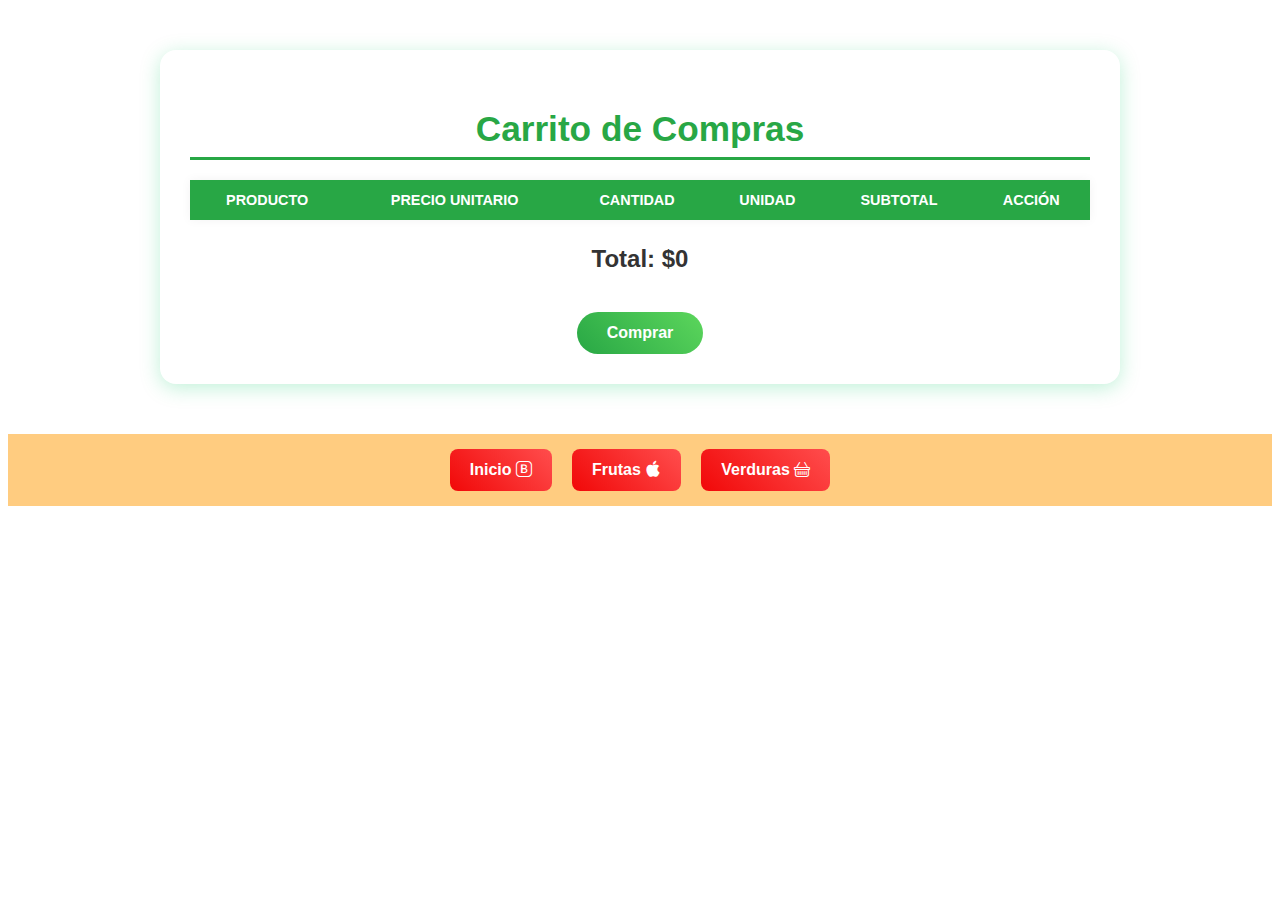
<file: sections/carrito.html>
<!DOCTYPE html>
<html lang="en">
<head>
    <meta charset="UTF-8">
    <meta name="viewport" content="width=device-width, initial-scale=1.0">
    <link rel="stylesheet" href="../css/carrito.css">
    <link rel="stylesheet" href="https://cdn.jsdelivr.net/npm/bootstrap-icons@1.11.3/font/bootstrap-icons.css">
    <title>CARRITO</title>
</head>
<body>
    
    <section id="carrito">
        <h2>Carrito de Compras</h2>
        <table id="tabla-carrito">
            <thead>
                <tr>
                    <th>Producto</th>
                    <th>Precio Unitario</th>
                    <th>Cantidad</th>
                    <th>Unidad</th>
                    <th>Subtotal</th>
                    <th>Acción</th>
                </tr>
            </thead>
            <tbody>
                <!-- Los productos agregados aparecerán aquí -->
            </tbody>
        </table>
        <h3>Total: $<span id="total-carrito">0</span></h3>
        
        <!-- Botón para mostrar el formulario -->
        <button onclick="mostrarPago()">Comprar</button>
    
        <!-- Formulario de Métodos de Pago -->
        <div id="form-pago" style="display:none; margin-top:20px; text-align:left;">
            <h3>Selecciona un método de pago</h3>
            <form id="pagoForm">
                <label>
                    <input type="radio" name="metodoPago" value="efectivo" required> Efectivo
                </label><br>
                <label>
                    <input type="radio" name="metodoPago" value="pse"> PSE
                </label><br>
                <label>
                    <input type="radio" name="metodoPago" value="tarjeta"> Tarjeta de Crédito / Débito
                </label><br>
                <label>
                    <input type="radio" name="metodoPago" value="nequi"> Nequi
                </label><br>
                <label>
                    <input type="radio" name="metodoPago" value="daviplata"> Daviplata
                </label><br>
                <label>
                    <input type="radio" name="metodoPago" value="otro"> Otro
                </label><br><br>
    
                <!-- Campo para número de pago -->
                <div id="numero-pago" style="display:none; margin-top:10px;">
                    <label for="numCel">Número de quien paga:</label><br>
                    <input type="text" id="numCel" name="numCel" placeholder="Ej: 3001234567">
                </div><br>
    
                <button type="submit">Confirmar Pago</button>
            </form>
        </div>
    </section>

    <nav>
        <a href="../sections/menu.html"><button>Inicio <i class="bi bi-bootstrap"></i> </button></a>
        <a href="../sections/frutas.html"><button>Frutas <i class="bi bi-apple"></i></button></a>
        <a href="../sections/verduras.html"><button>Verduras <i class="bi bi-basket"></i></button></a>
    </nav>

    <audio id="musicaFondo" autoplay loop>
        <source src="../musica/suave.mp3" type="audio/mpeg">
        Tu navegador no soporta audio en HTML5.
    </audio>

    <script src="../js/carrito.js"></script>
</body>
</html>
</file>
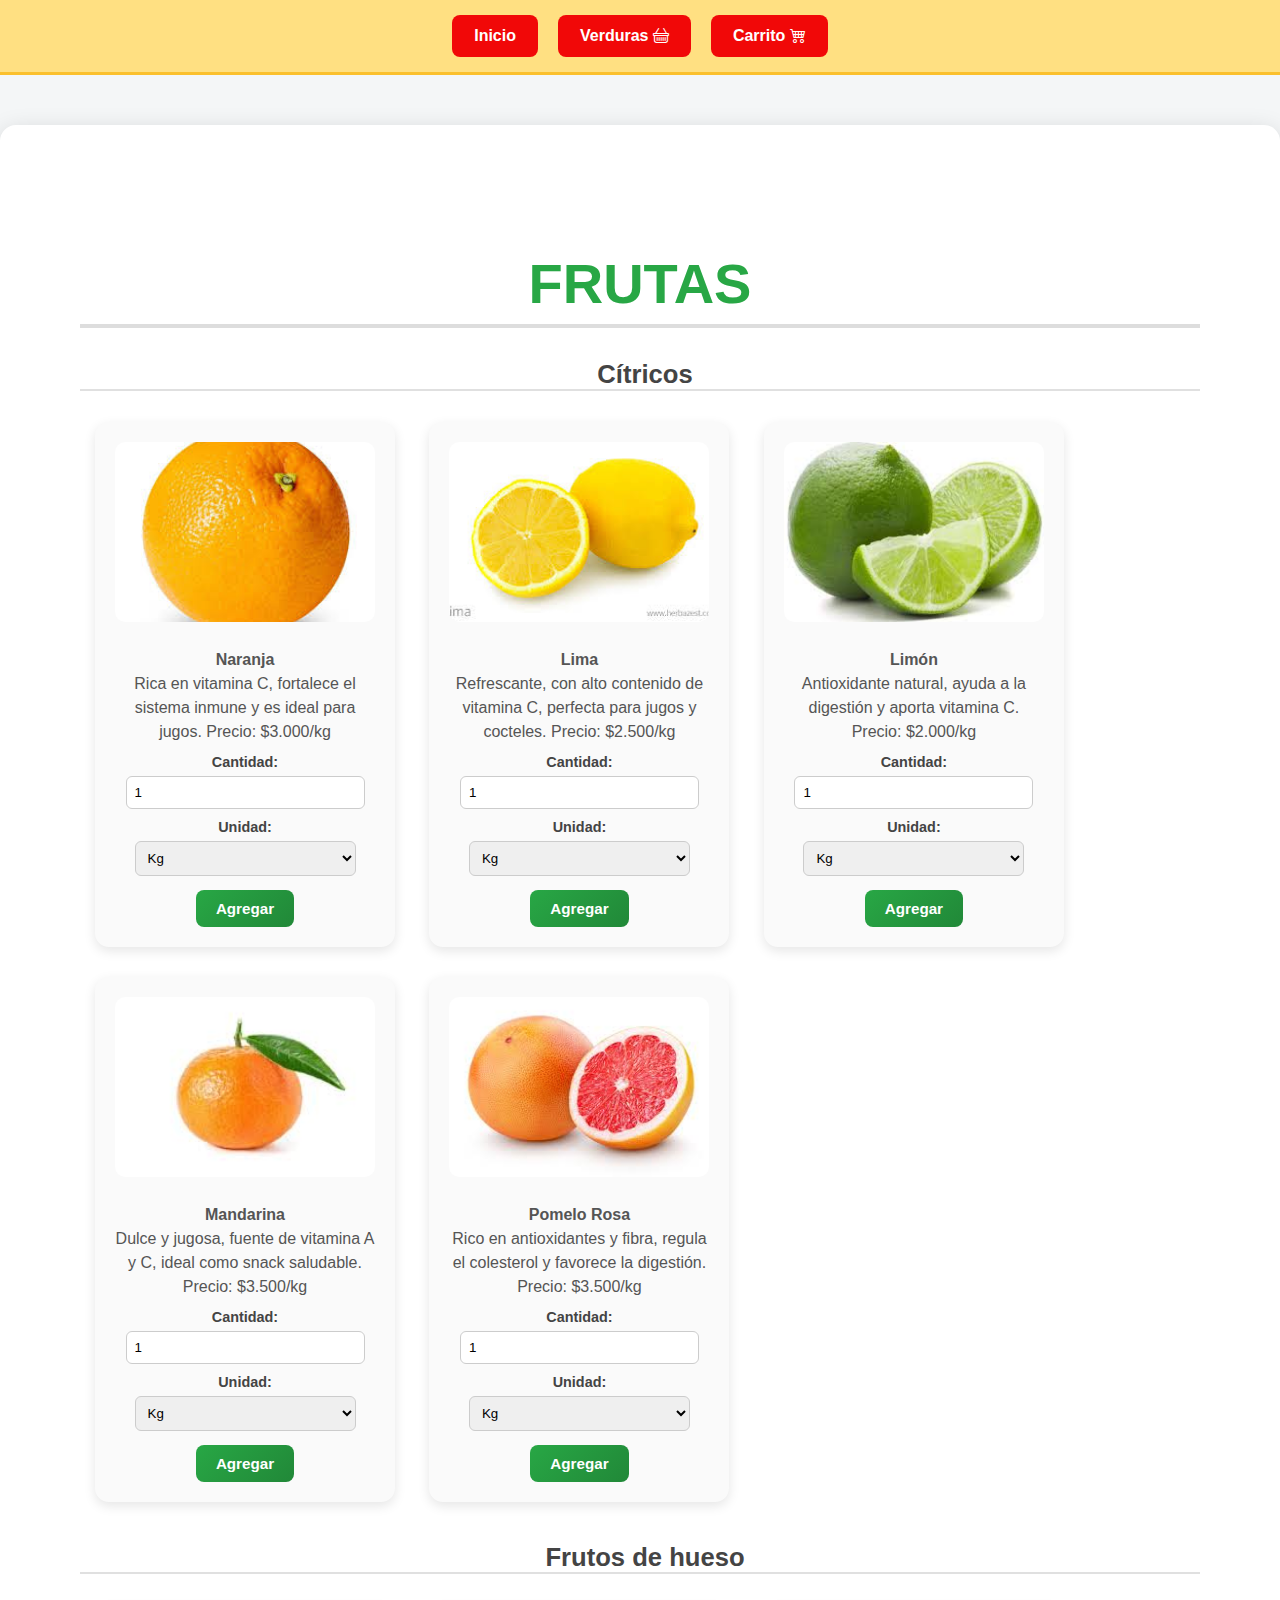
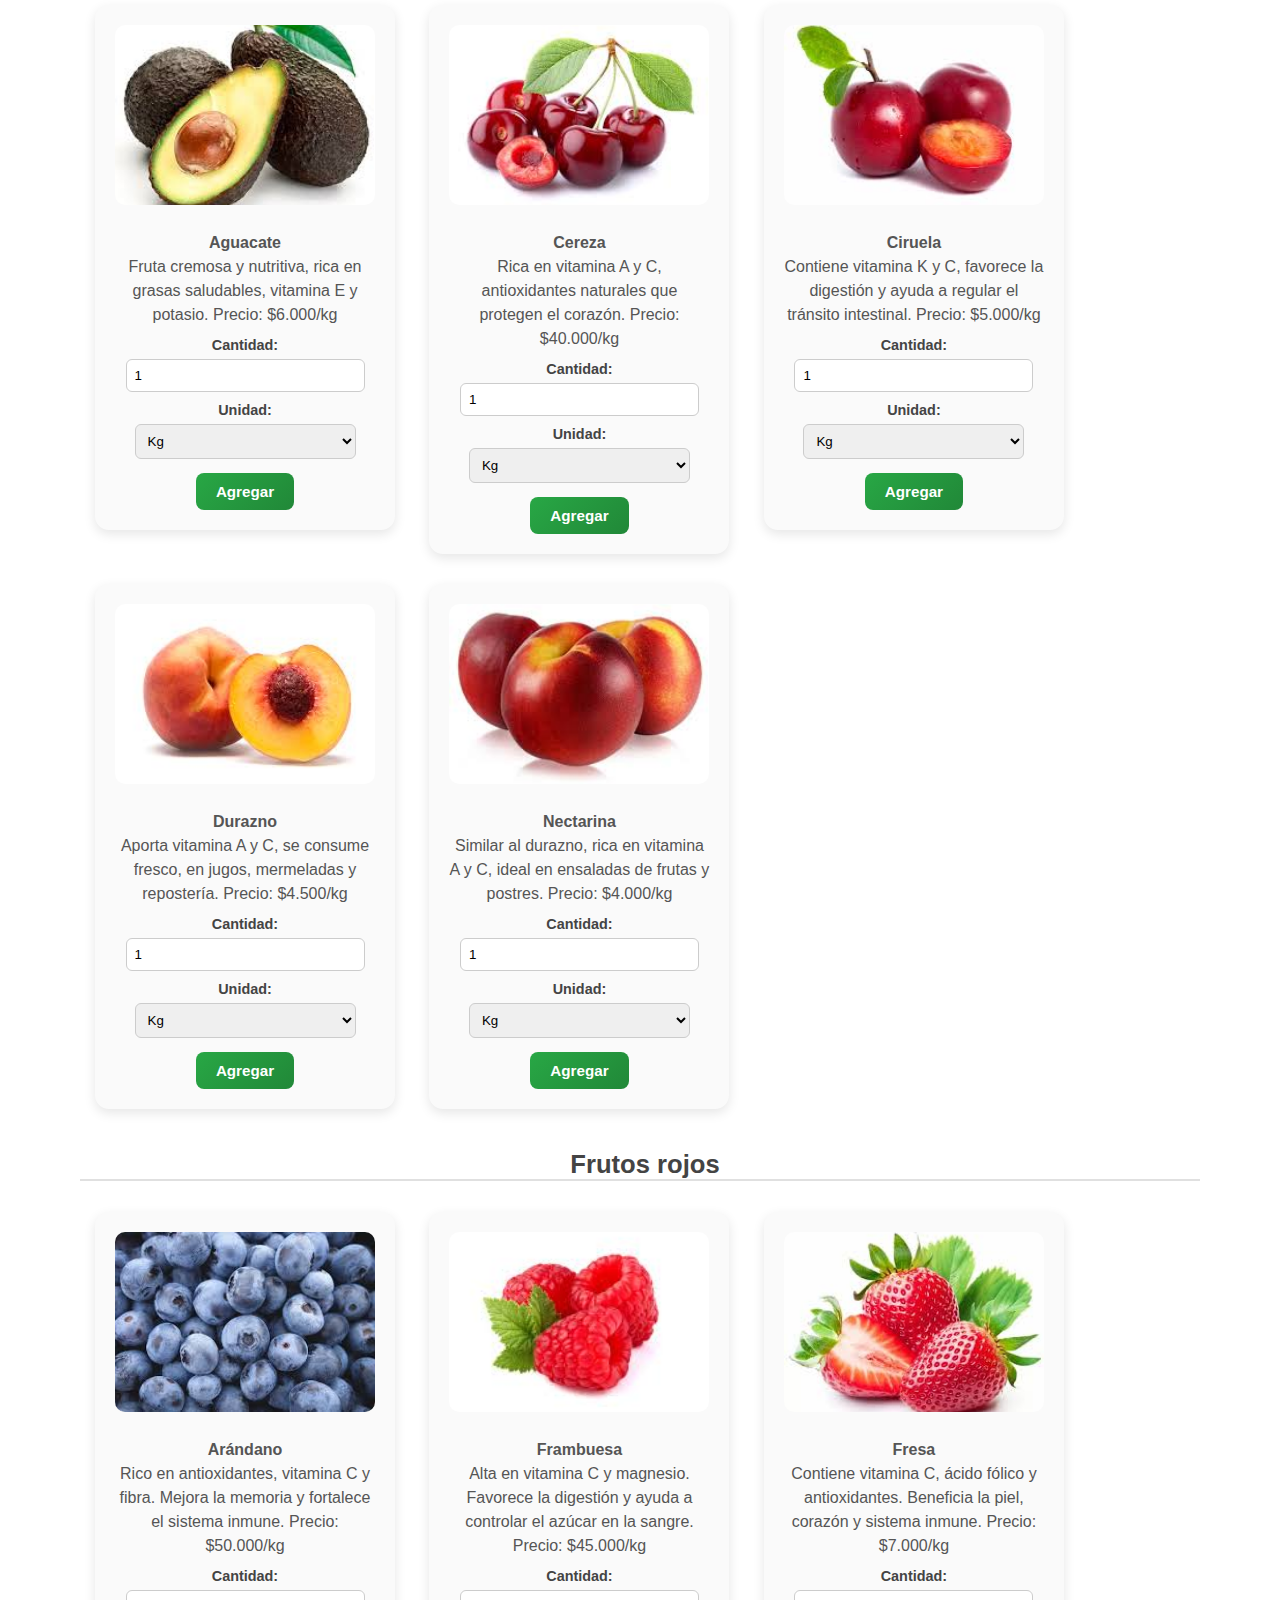
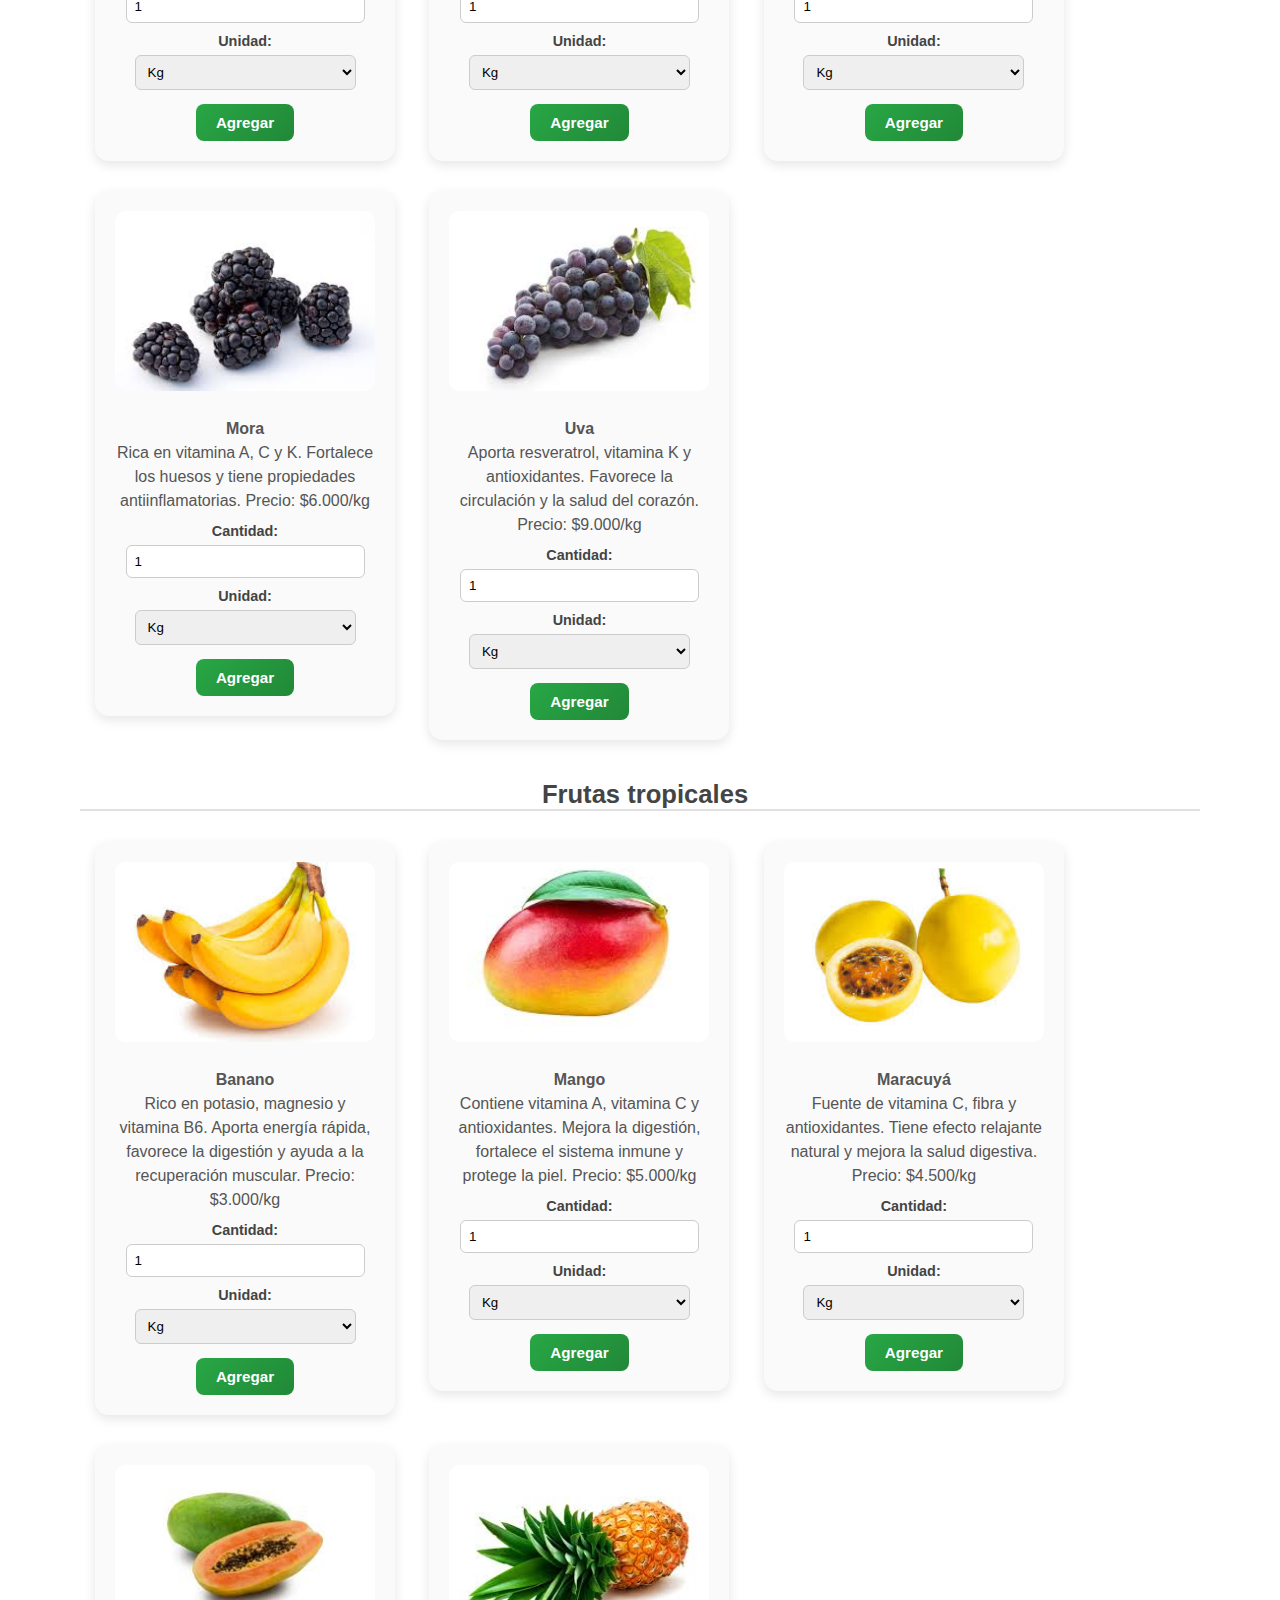
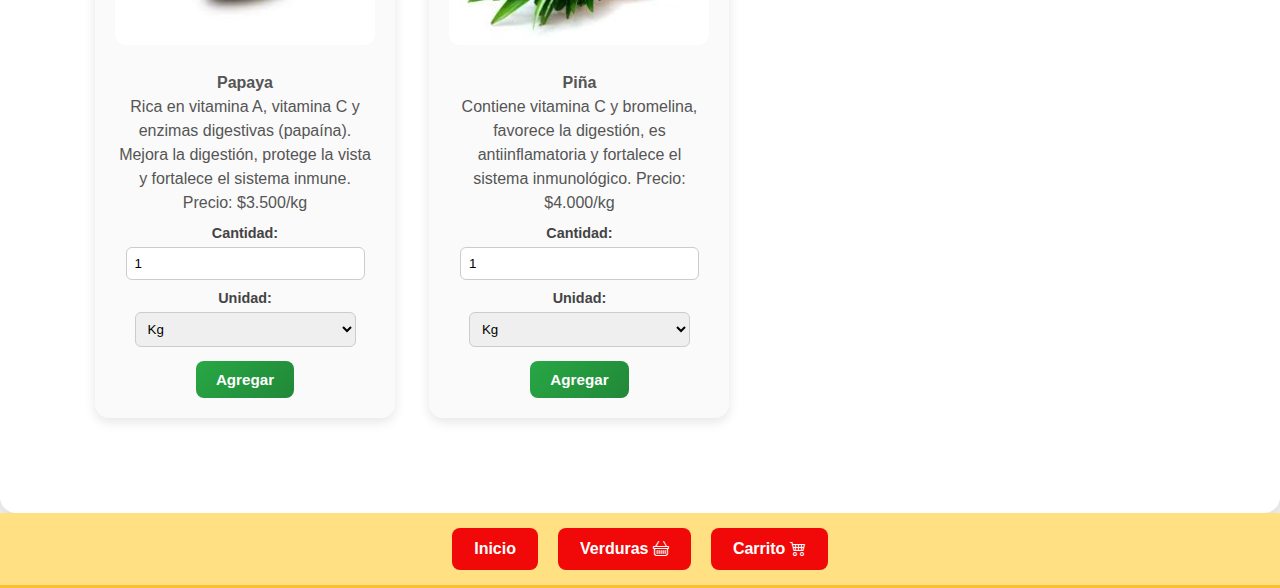
<file: sections/frutas.html>
<!DOCTYPE html>
<html lang="en">
<head>
    <meta charset="UTF-8">
    <meta name="viewport" content="width=device-width, initial-scale=1.0">
    <link rel="stylesheet" href="../css/frutas.css">
    <link rel="stylesheet" href="https://cdn.jsdelivr.net/npm/bootstrap-icons@1.11.3/font/bootstrap-icons.css">
    <title>FRUTAS</title>
</head>
<body>

    <nav>
        <a href="../sections/menu.html"><button>Inicio</button></a>
        <a href="../sections/verduras.html"><button>Verduras <i class="bi bi-basket"></i></button></a>
        <a href="../sections/carrito.html"><button>Carrito <i class="bi bi-cart4"></i></button></a>
    </nav>
    
    <section id="frutas">
        <h2>FRUTAS</h2>
    
        <article>
            <h3>Cítricos</h3>
        
            <div class="producto">
                <img src="../img/frutas/citricos/naranja.jpg" alt="Naranja">
                <p><strong>Naranja</strong><br>
                Rica en vitamina C, fortalece el sistema inmune y es ideal para jugos. 
                Precio: $3.000/kg</p>
                <label>Cantidad: <input type="number" id="cant-Naranja" value="1" min="1"></label>
                <label>Unidad:
                    <select id="unidad-Naranja">
                        <option value="kg">Kg</option>
                        <option value="lb">Lb</option>
                    </select>
                </label>
                <button onclick="AgregarCarrito('Naranja', 3000, document.getElementById('cant-Naranja').value, document.getElementById('unidad-Naranja').value)">Agregar</button>
            </div>
        
            <div class="producto">
                <img src="../img/frutas/citricos/lima.jpg" alt="Lima">
                <p><strong>Lima</strong><br>
                Refrescante, con alto contenido de vitamina C, perfecta para jugos y cocteles. 
                Precio: $2.500/kg</p>
                <label>Cantidad: <input type="number" id="cant-Lima" value="1" min="1"></label>
                <label>Unidad:
                    <select id="unidad-Lima">
                        <option value="kg">Kg</option>
                        <option value="lb">Lb</option>
                    </select>
                </label>
                <button onclick="AgregarCarrito('Lima', 2500, document.getElementById('cant-Lima').value, document.getElementById('unidad-Lima').value)">Agregar</button>
            </div>
        
            <div class="producto">
                <img src="../img/frutas/citricos/limon.jpg" alt="Limón">
                <p><strong>Limón</strong><br>
                Antioxidante natural, ayuda a la digestión y aporta vitamina C. 
                Precio: $2.000/kg</p>
                <label>Cantidad: <input type="number" id="cant-Limon" value="1" min="1"></label>
                <label>Unidad:
                    <select id="unidad-Limon">
                        <option value="kg">Kg</option>
                        <option value="lb">Lb</option>
                    </select>
                </label>
                <button onclick="AgregarCarrito('Limón', 2000, document.getElementById('cant-Limon').value, document.getElementById('unidad-Limon').value)">Agregar</button>
            </div>
        
            <div class="producto">
                <img src="../img/frutas/citricos/mandarina.jpg" alt="Mandarina">
                <p><strong>Mandarina</strong><br>
                Dulce y jugosa, fuente de vitamina A y C, ideal como snack saludable. 
                Precio: $3.500/kg</p>
                <label>Cantidad: <input type="number" id="cant-Mandarina" value="1" min="1"></label>
                <label>Unidad:
                    <select id="unidad-Mandarina">
                        <option value="kg">Kg</option>
                        <option value="lb">Lb</option>
                    </select>
                </label>
                <button onclick="AgregarCarrito('Mandarina', 3500, document.getElementById('cant-Mandarina').value, document.getElementById('unidad-Mandarina').value)">Agregar</button>
            </div>
        
            <div class="producto">
                <img src="../img/frutas/citricos/pomelo_rosa.jpg" alt="Pomelo Rosa">
                <p><strong>Pomelo Rosa</strong><br>
                Rico en antioxidantes y fibra, regula el colesterol y favorece la digestión. 
                Precio: $3.500/kg</p>
                <label>Cantidad: <input type="number" id="cant-PomeloRosa" value="1" min="1"></label>
                <label>Unidad:
                    <select id="unidad-PomeloRosa">
                        <option value="kg">Kg</option>
                        <option value="lb">Lb</option>
                    </select>
                </label>
                <button onclick="AgregarCarrito('Pomelo Rosa', 3500, document.getElementById('cant-PomeloRosa').value, document.getElementById('unidad-PomeloRosa').value)">Agregar</button>
            </div>
        </article>       
    
        <article>
            <h3>Frutos de hueso</h3>
        
            <div class="producto">
                <img src="../img/frutas/frutas de hueso/aguacate.jpg" alt="Aguacate">
                <p><strong>Aguacate</strong><br>
                Fruta cremosa y nutritiva, rica en grasas saludables, vitamina E y potasio. 
                Precio: $6.000/kg</p>
                <label>Cantidad: <input type="number" id="cant-Aguacate" value="1" min="1"></label>
                <label>Unidad:
                    <select id="unidad-Aguacate">
                        <option value="kg">Kg</option>
                        <option value="lb">Lb</option>
                    </select>
                </label>
                <button onclick="AgregarCarrito('Aguacate', 6000, document.getElementById('cant-Aguacate').value, document.getElementById('unidad-Aguacate').value)">Agregar</button>
            </div>
        
            <div class="producto">
                <img src="../img/frutas/frutas de hueso/cereza.jpg" alt="Cereza">
                <p><strong>Cereza</strong><br>
                Rica en vitamina A y C, antioxidantes naturales que protegen el corazón. 
                Precio: $40.000/kg</p>
                <label>Cantidad: <input type="number" id="cant-Cereza" value="1" min="1"></label>
                <label>Unidad:
                    <select id="unidad-Cereza">
                        <option value="kg">Kg</option>
                        <option value="lb">Lb</option>
                    </select>
                </label>
                <button onclick="AgregarCarrito('Cereza', 40000, document.getElementById('cant-Cereza').value, document.getElementById('unidad-Cereza').value)">Agregar</button>
            </div>
        
            <div class="producto">
                <img src="../img/frutas/frutas de hueso/ciruela.jpg" alt="Ciruela">
                <p><strong>Ciruela</strong><br>
                Contiene vitamina K y C, favorece la digestión y ayuda a regular el tránsito intestinal. 
                Precio: $5.000/kg</p>
                <label>Cantidad: <input type="number" id="cant-Ciruela" value="1" min="1"></label>
                <label>Unidad:
                    <select id="unidad-Ciruela">
                        <option value="kg">Kg</option>
                        <option value="lb">Lb</option>
                    </select>
                </label>
                <button onclick="AgregarCarrito('Ciruela', 5000, document.getElementById('cant-Ciruela').value, document.getElementById('unidad-Ciruela').value)">Agregar</button>
            </div>
            
            <div class="producto">
                <img src="../img/frutas/frutas de hueso/durazno.jpg" alt="Durazno">
                <p><strong>Durazno</strong><br>
                Aporta vitamina A y C, se consume fresco, en jugos, mermeladas y repostería. 
                Precio: $4.500/kg</p>
                <label>Cantidad: <input type="number" id="cant-Durazno" value="1" min="1"></label>
                <label>Unidad:
                    <select id="unidad-Durazno">
                        <option value="kg">Kg</option>
                        <option value="lb">Lb</option>
                    </select>
                </label>
                <button onclick="AgregarCarrito('Durazno', 4500, document.getElementById('cant-Durazno').value, document.getElementById('unidad-Durazno').value)">Agregar</button>
            </div>
        
            <div class="producto">
                <img src="../img/frutas/frutas de hueso/nectarina.jpg" alt="Nectarina">
                <p><strong>Nectarina</strong><br>
                Similar al durazno, rica en vitamina A y C, ideal en ensaladas de frutas y postres. 
                Precio: $4.000/kg</p>
                <label>Cantidad: <input type="number" id="cant-Nectarina" value="1" min="1"></label>
                <label>Unidad:
                    <select id="unidad-Nectarina">
                        <option value="kg">Kg</option>
                        <option value="lb">Lb</option>
                    </select>
                </label>
                <button onclick="AgregarCarrito('Nectarina', 4000, document.getElementById('cant-Nectarina').value, document.getElementById('unidad-Nectarina').value)">Agregar</button>
            </div>
        </article>

        <article>
            <h3>Frutos rojos</h3>
            
            <div class="producto">
                <img src="../img/frutas/frutos rojos/arandano.jpg" alt="Arándano">
                <p><strong>Arándano</strong><br>
                Rico en antioxidantes, vitamina C y fibra. Mejora la memoria y fortalece el sistema inmune. 
                Precio: $50.000/kg</p>
                <label>Cantidad: <input type="number" id="cant-Arandano" value="1" min="1"></label>
                <label>Unidad:
                    <select id="unidad-Arandano">
                        <option value="kg">Kg</option>
                        <option value="lb">Lb</option>
                    </select>
                </label>
                <button onclick="AgregarCarrito('Arándano', 50000, document.getElementById('cant-Arandano').value, document.getElementById('unidad-Arandano').value)">Agregar</button>
            </div>
        
            <div class="producto">
                <img src="../img/frutas/frutos rojos/frambuesa.jpg" alt="Frambuesa">
                <p><strong>Frambuesa</strong><br>
                Alta en vitamina C y magnesio. Favorece la digestión y ayuda a controlar el azúcar en la sangre. 
                Precio: $45.000/kg</p>
                <label>Cantidad: <input type="number" id="cant-Frambuesa" value="1" min="1"></label>
                <label>Unidad:
                    <select id="unidad-Frambuesa">
                        <option value="kg">Kg</option>
                        <option value="lb">Lb</option>
                    </select>
                </label>
                <button onclick="AgregarCarrito('Frambuesa', 45000, document.getElementById('cant-Frambuesa').value, document.getElementById('unidad-Frambuesa').value)">Agregar</button>
            </div>
        
            <div class="producto">
                <img src="../img/frutas/frutos rojos/fresa.jpg" alt="Fresa">
                <p><strong>Fresa</strong><br>
                Contiene vitamina C, ácido fólico y antioxidantes. Beneficia la piel, corazón y sistema inmune. 
                Precio: $7.000/kg</p>
                <label>Cantidad: <input type="number" id="cant-Fresa" value="1" min="1"></label>
                <label>Unidad:
                    <select id="unidad-Fresa">
                        <option value="kg">Kg</option>
                        <option value="lb">Lb</option>
                    </select>
                </label>
                <button onclick="AgregarCarrito('Fresa', 7000, document.getElementById('cant-Fresa').value, document.getElementById('unidad-Fresa').value)">Agregar</button>
            </div>
        
            <div class="producto">
                <img src="../img/frutas/frutos rojos/mora.jpg" alt="Mora">
                <p><strong>Mora</strong><br>
                Rica en vitamina A, C y K. Fortalece los huesos y tiene propiedades antiinflamatorias. 
                Precio: $6.000/kg</p>
                <label>Cantidad: <input type="number" id="cant-Mora" value="1" min="1"></label>
                <label>Unidad:
                    <select id="unidad-Mora">
                        <option value="kg">Kg</option>
                        <option value="lb">Lb</option>
                    </select>
                </label>
                <button onclick="AgregarCarrito('Mora', 6000, document.getElementById('cant-Mora').value, document.getElementById('unidad-Mora').value)">Agregar</button>
            </div>
        
            <div class="producto">
                <img src="../img/frutas/frutos rojos/uva.jpg" alt="Uva">
                <p><strong>Uva</strong><br>
                Aporta resveratrol, vitamina K y antioxidantes. Favorece la circulación y la salud del corazón. 
                Precio: $9.000/kg</p>
                <label>Cantidad: <input type="number" id="cant-Uva" value="1" min="1"></label>
                <label>Unidad:
                    <select id="unidad-Uva">
                        <option value="kg">Kg</option>
                        <option value="lb">Lb</option>
                    </select>
                </label>
                <button onclick="AgregarCarrito('Uva', 9000, document.getElementById('cant-Uva').value, document.getElementById('unidad-Uva').value)">Agregar</button>
            </div>
        </article>
        
        <article>
            <h3>Frutas tropicales</h3>
        
            <div class="producto">
                <img src="../img/frutas/tropicales/bananno.jpg" alt="Banano">
                <p><strong>Banano</strong><br>
                Rico en potasio, magnesio y vitamina B6. Aporta energía rápida, favorece la digestión y ayuda a la recuperación muscular. 
                Precio: $3.000/kg</p>
                <label>Cantidad: <input type="number" id="cant-Banano" value="1" min="1"></label>
                <label>Unidad:
                    <select id="unidad-Banano">
                        <option value="kg">Kg</option>
                        <option value="lb">Lb</option>
                    </select>
                </label>
                <button onclick="AgregarCarrito('Banano', 3000, document.getElementById('cant-Banano').value, document.getElementById('unidad-Banano').value)">Agregar</button>
            </div>
        
            <div class="producto">
                <img src="../img/frutas/tropicales/mango.jpg" alt="Mango">
                <p><strong>Mango</strong><br>
                Contiene vitamina A, vitamina C y antioxidantes. Mejora la digestión, fortalece el sistema inmune y protege la piel. 
                Precio: $5.000/kg</p>
                <label>Cantidad: <input type="number" id="cant-Mango" value="1" min="1"></label>
                <label>Unidad:
                    <select id="unidad-Mango">
                        <option value="kg">Kg</option>
                        <option value="lb">Lb</option>
                    </select>
                </label>
                <button onclick="AgregarCarrito('Mango', 5000, document.getElementById('cant-Mango').value, document.getElementById('unidad-Mango').value)">Agregar</button>
            </div>
        
            <div class="producto">
                <img src="../img/frutas/tropicales/maracuya.jpg" alt="Maracuyá">
                <p><strong>Maracuyá</strong><br>
                Fuente de vitamina C, fibra y antioxidantes. Tiene efecto relajante natural y mejora la salud digestiva. 
                Precio: $4.500/kg</p>
                <label>Cantidad: <input type="number" id="cant-Maracuya" value="1" min="1"></label>
                <label>Unidad:
                    <select id="unidad-Maracuya">
                        <option value="kg">Kg</option>
                        <option value="lb">Lb</option>
                    </select>
                </label>
                <button onclick="AgregarCarrito('Maracuyá', 4500, document.getElementById('cant-Maracuya').value, document.getElementById('unidad-Maracuya').value)">Agregar</button>
            </div>
        
            <div class="producto">
                <img src="../img/frutas/tropicales/papaya.jpg" alt="Papaya">
                <p><strong>Papaya</strong><br>
                Rica en vitamina A, vitamina C y enzimas digestivas (papaína). Mejora la digestión, protege la vista y fortalece el sistema inmune. 
                Precio: $3.500/kg</p>
                <label>Cantidad: <input type="number" id="cant-Papaya" value="1" min="1"></label>
                <label>Unidad:
                    <select id="unidad-Papaya">
                        <option value="kg">Kg</option>
                        <option value="lb">Lb</option>
                    </select>
                </label>
                <button onclick="AgregarCarrito('Papaya', 3500, document.getElementById('cant-Papaya').value, document.getElementById('unidad-Papaya').value)">Agregar</button>
            </div>
        
            <div class="producto">
                <img src="../img/frutas/tropicales/piña.jpg" alt="Piña">
                <p><strong>Piña</strong><br>
                Contiene vitamina C y bromelina, favorece la digestión, es antiinflamatoria y fortalece el sistema inmunológico. 
                Precio: $4.000/kg</p>
                <label>Cantidad: <input type="number" id="cant-Pina" value="1" min="1"></label>
                <label>Unidad:
                    <select id="unidad-Pina">
                        <option value="kg">Kg</option>
                        <option value="lb">Lb</option>
                    </select>
                </label>
                <button onclick="AgregarCarrito('Piña', 4000, document.getElementById('cant-Pina').value, document.getElementById('unidad-Pina').value)">Agregar</button>
            </div>
        </article>
        
    </section> 

    <nav>
        <a href="../sections/menu.html"><button>Inicio</button></a>
        <a href="../sections/verduras.html"><button>Verduras <i class="bi bi-basket"></i></button></a>
        <a href="../sections/carrito.html"><button>Carrito <i class="bi bi-cart4"></i></button></a>
    </nav>
      

    <script src="../js/carrito.js"></script>
</body>
</html>
</file>
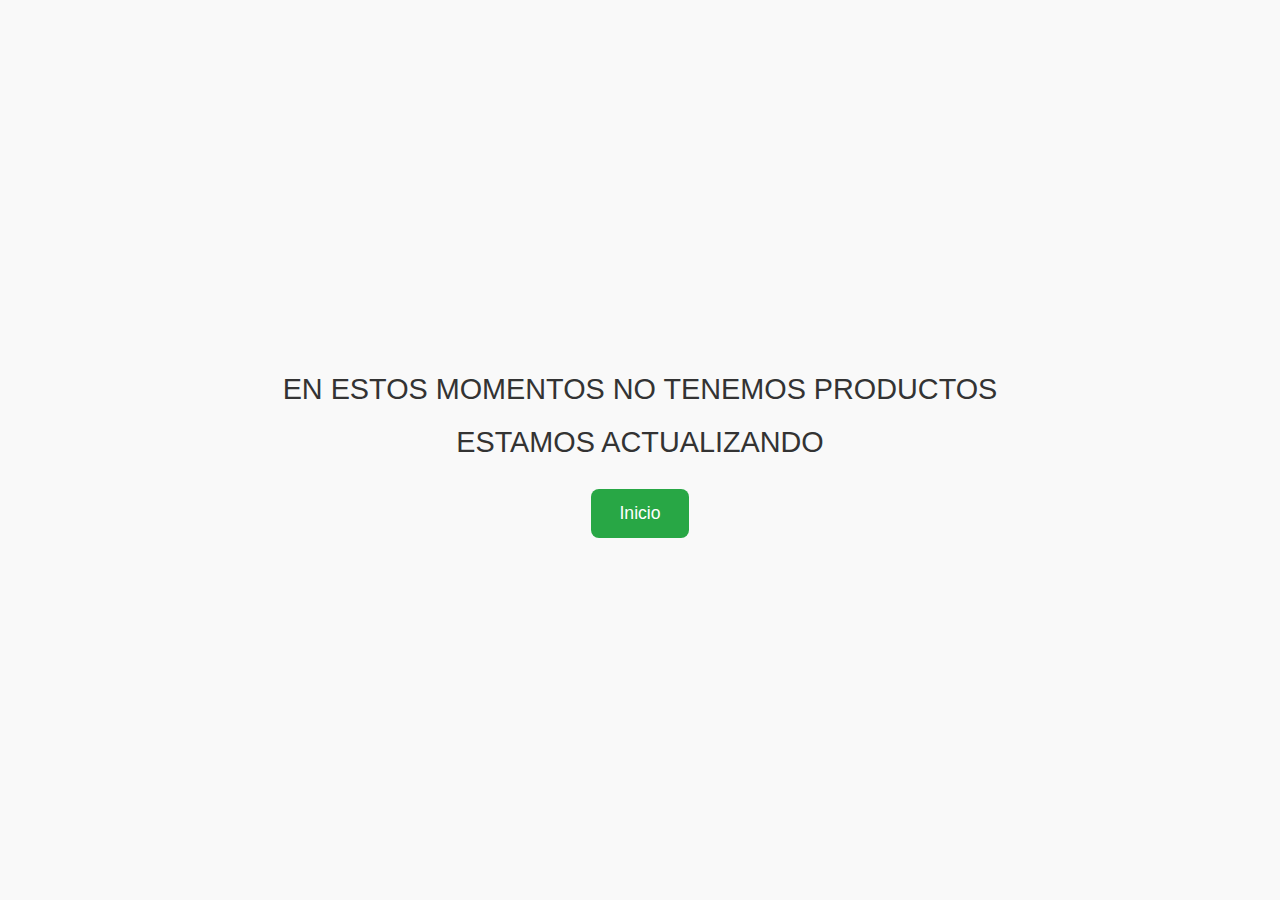
<file: sections/granos.html>
<!DOCTYPE html>
<html lang="en">
<head>
    <meta charset="UTF-8">
    <meta name="viewport" content="width=device-width, initial-scale=1.0">
    <link rel="stylesheet" href="../css/granos.css">
    <title>GRANOS</title>
</head>
<body>
    <p>EN ESTOS MOMENTOS NO TENEMOS PRODUCTOS</p>
    <p>ESTAMOS ACTUALIZANDO</p>

    <a href="../index.html"><button>Inicio <i class="bi bi-bootstrap"></i></button></a>
</body>
</html>
</file>
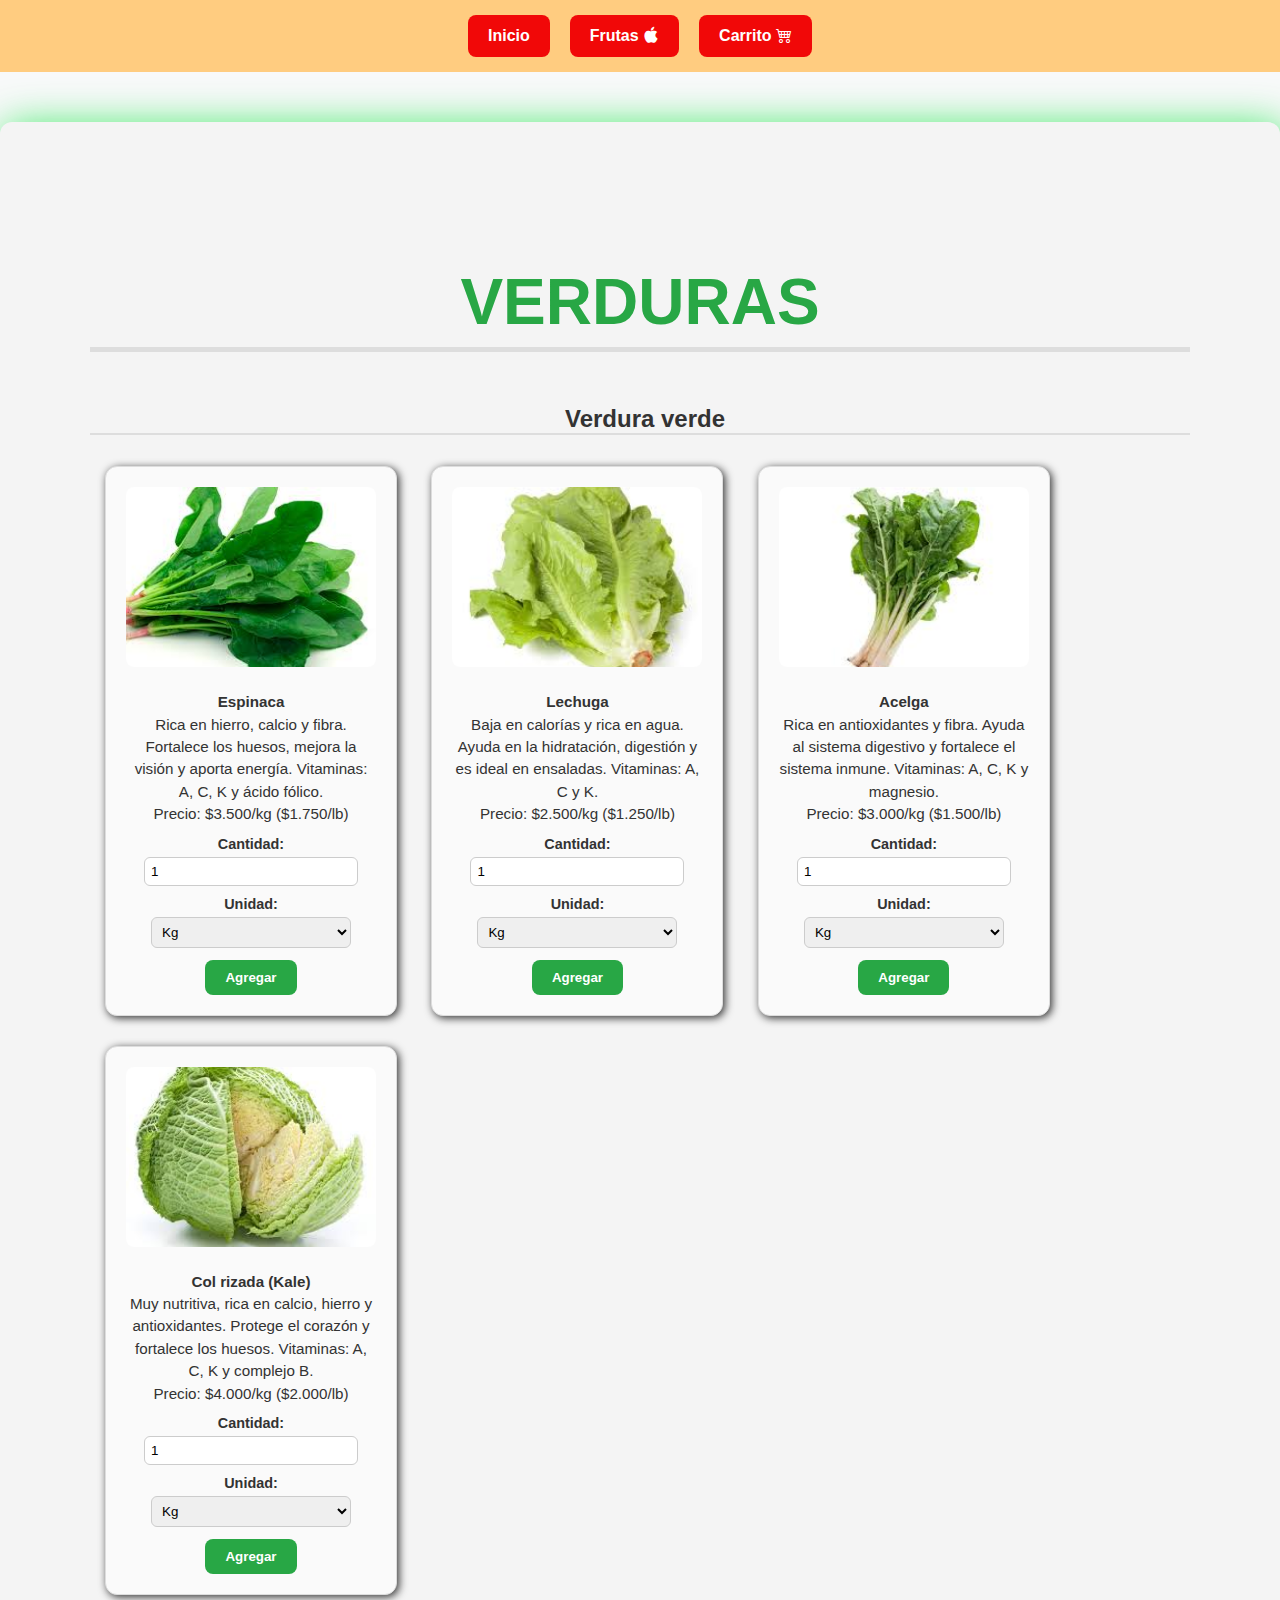
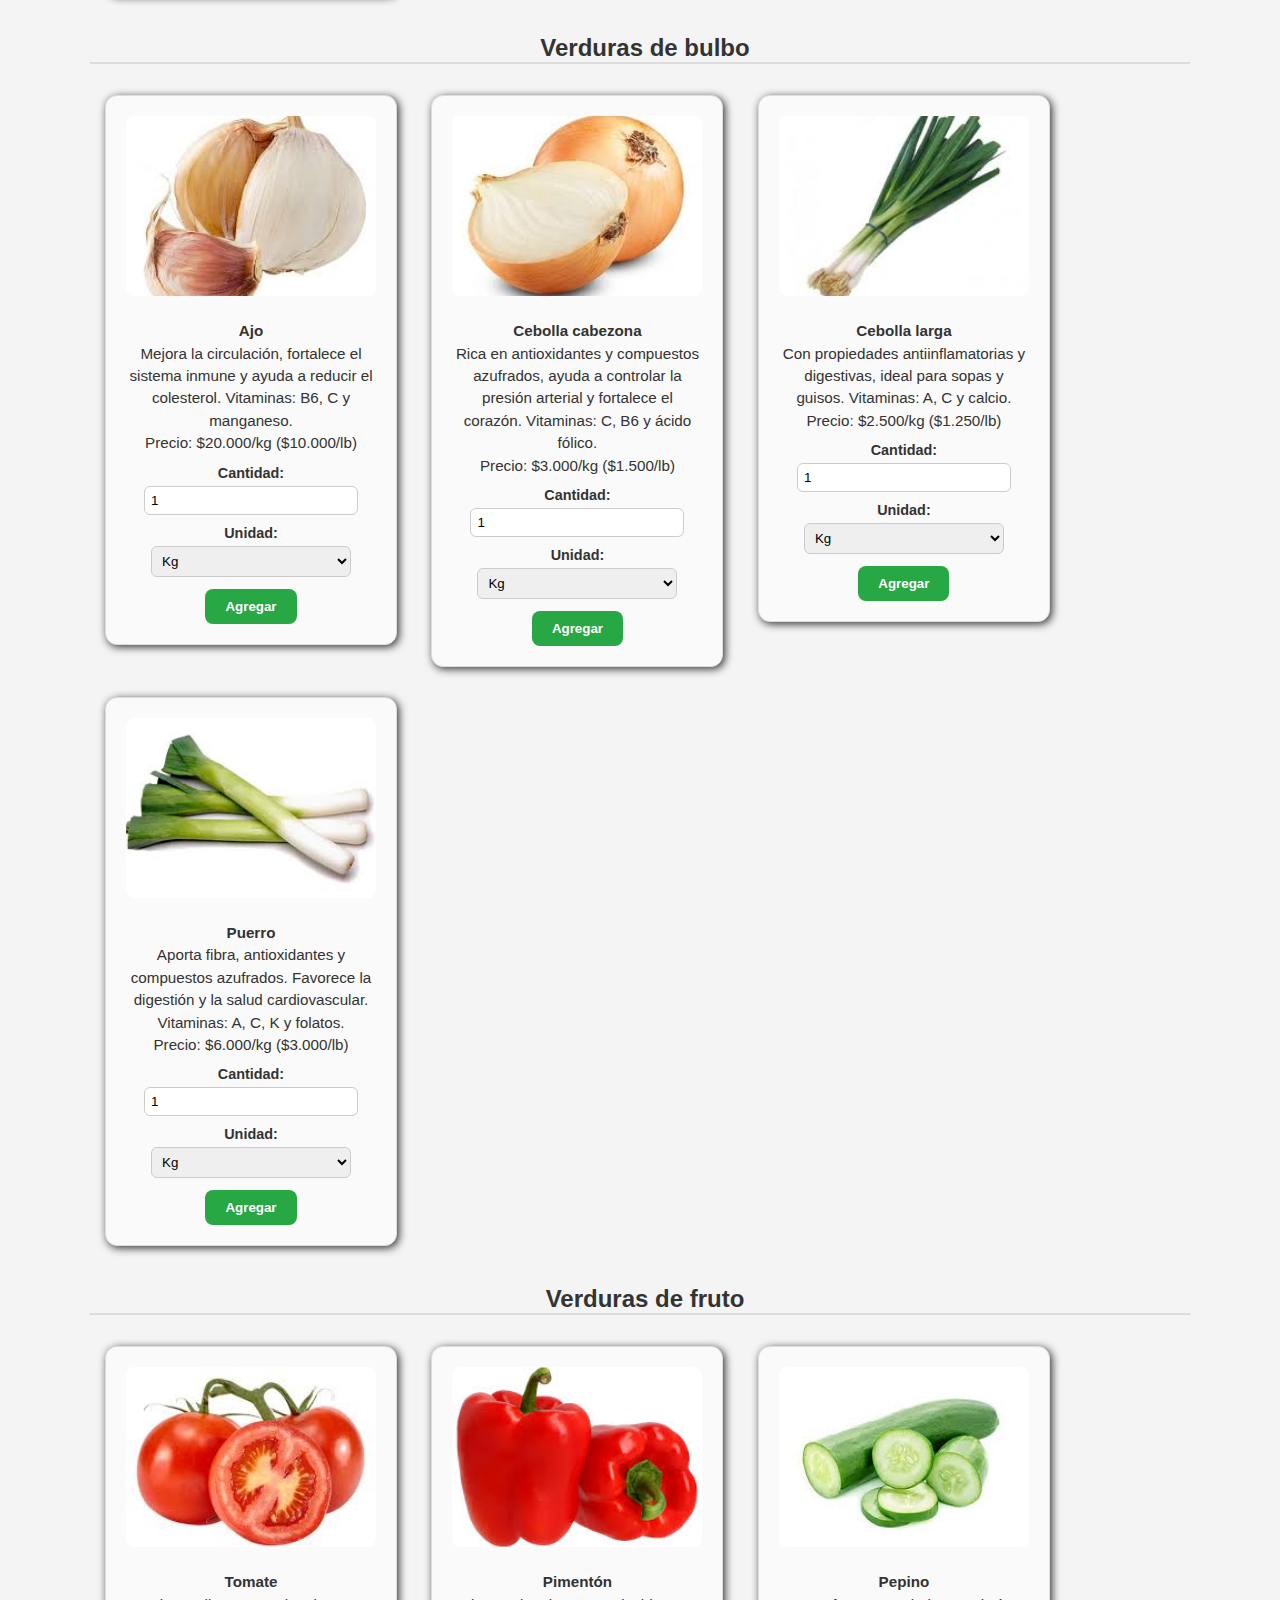
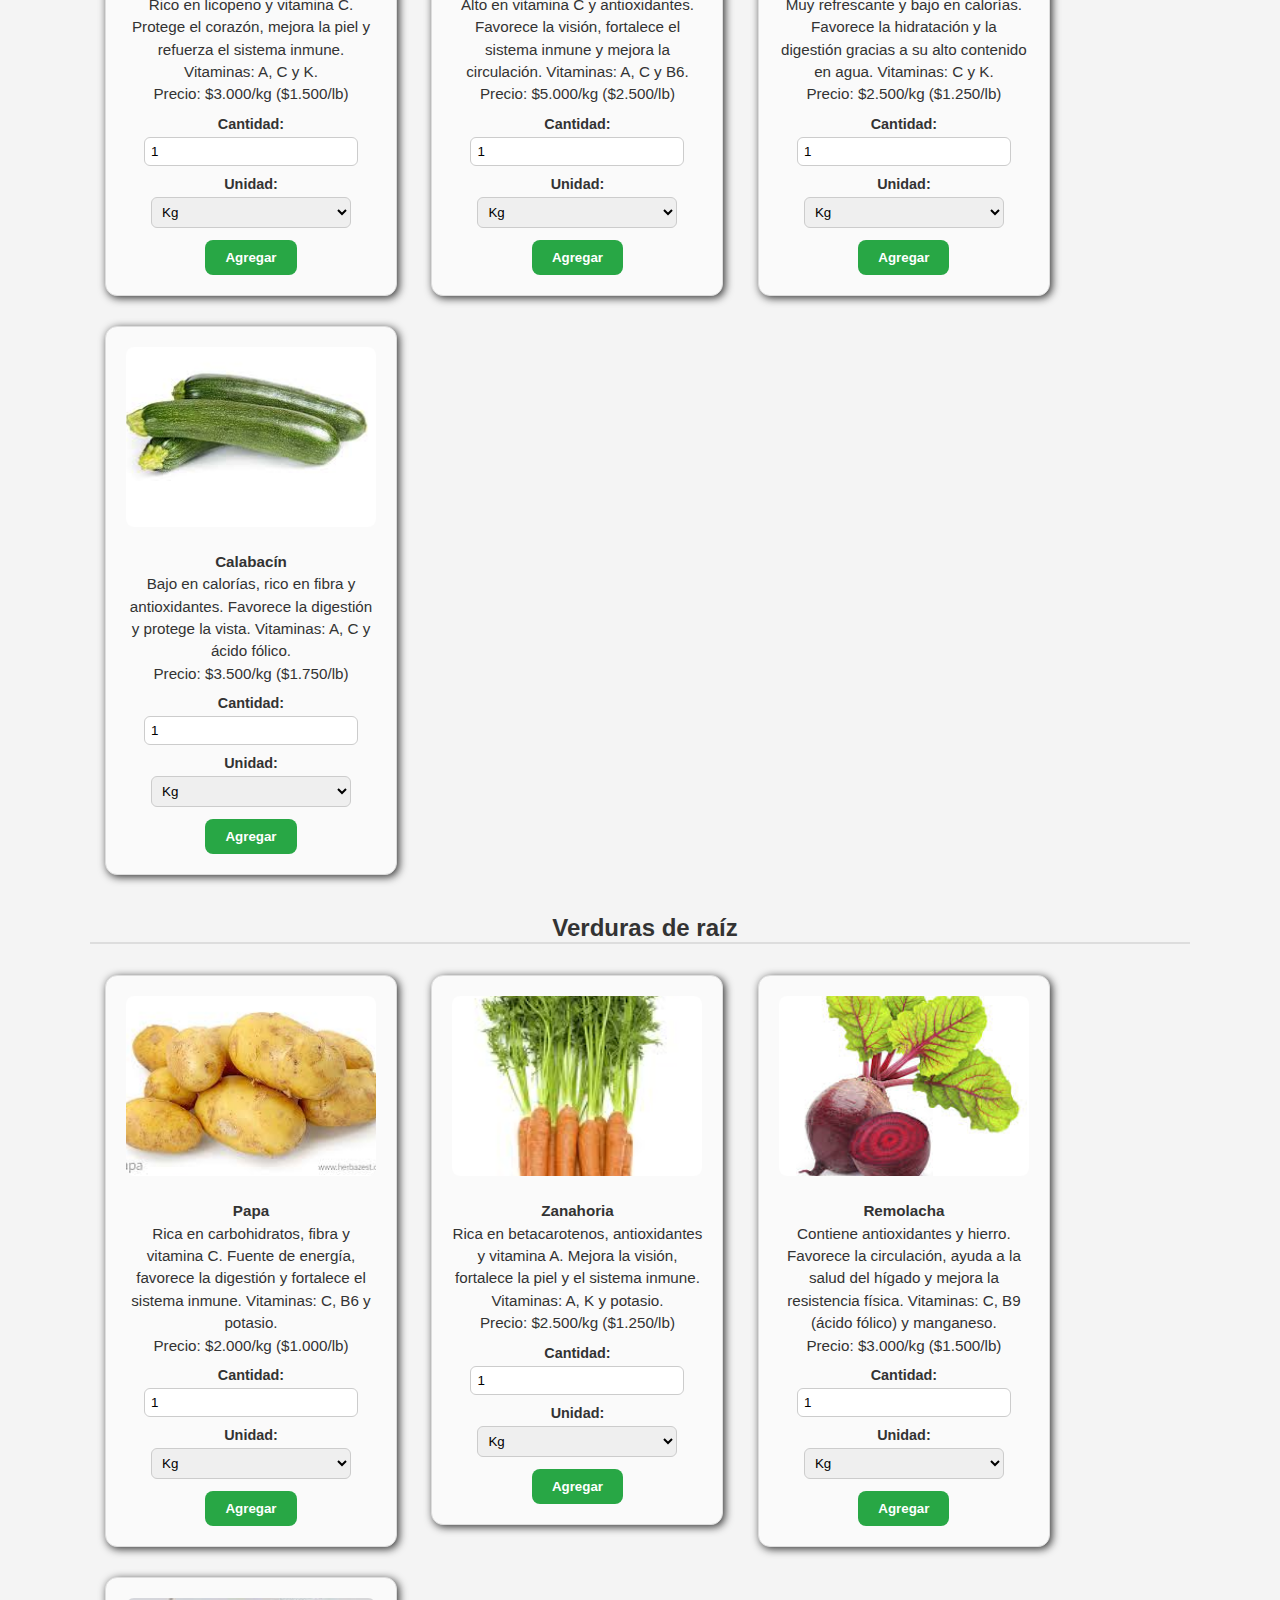
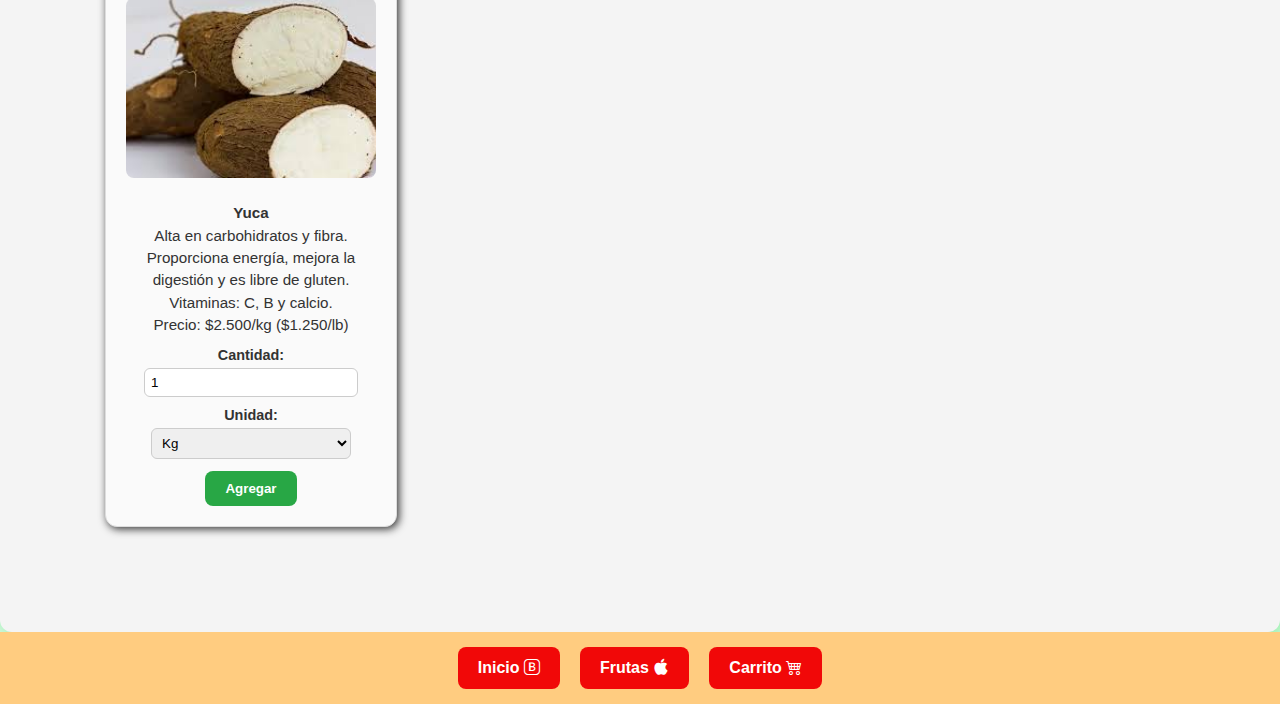
<file: sections/verduras.html>
<!DOCTYPE html>
<html lang="en">
<head>
    <meta charset="UTF-8">
    <meta name="viewport" content="width=device-width, initial-scale=1.0">
    <link rel="stylesheet" href="../css/verduras.css">
    <link rel="stylesheet" href="https://cdn.jsdelivr.net/npm/bootstrap-icons@1.11.3/font/bootstrap-icons.css">
    <title>VERDURAS</title>
</head>
<body>

    <nav>
        <a href="../sections/menu.html"><button>Inicio</button></a>
        <a href="../sections/frutas.html"><button>Frutas <i class="bi bi-apple"></i></button></a>
        <a href="../sections/carrito.html"><button>Carrito <i class="bi bi-cart4"></i></button></a>
    </nav>

    <section id="verduras">
        <h2>VERDURAS</h2>

        <!-- VERDURA VERDE -->
        <article>
            <h3>Verdura verde</h3>

            <div class="producto">
                <img src="../img/verduras/hoja_verde/espinaca.jpg" alt="Espinaca">
                <p><strong>Espinaca</strong><br>
                Rica en hierro, calcio y fibra. Fortalece los huesos, mejora la visión y aporta energía. Vitaminas: A, C, K y ácido fólico. <br>
                Precio: $3.500/kg ($1.750/lb)</p>
                <label>Cantidad: <input type="number" id="cant-Espinaca" value="1" min="1"></label>
                <label>Unidad:
                    <select id="unidad-Espinaca">
                        <option value="kg">Kg</option>
                        <option value="lb">Lb</option>
                    </select>
                </label>
                <button onclick="AgregarCarrito('Espinaca', 3500, 1750, document.getElementById('cant-Espinaca').value, document.getElementById('unidad-Espinaca').value)">Agregar</button>
            </div>

            <div class="producto">
                <img src="../img/verduras/hoja_verde/lechuga.jpg" alt="Lechuga">
                <p><strong>Lechuga</strong><br>
                Baja en calorías y rica en agua. Ayuda en la hidratación, digestión y es ideal en ensaladas. Vitaminas: A, C y K. <br>
                Precio: $2.500/kg ($1.250/lb)</p>
                <label>Cantidad: <input type="number" id="cant-Lechuga" value="1" min="1"></label>
                <label>Unidad:
                    <select id="unidad-Lechuga">
                        <option value="kg">Kg</option>
                        <option value="lb">Lb</option>
                    </select>
                </label>
                <button onclick="AgregarCarrito('Lechuga', 2500, 1250, document.getElementById('cant-Lechuga').value, document.getElementById('unidad-Lechuga').value)">Agregar</button>
            </div>

            <div class="producto">
                <img src="../img/verduras/hoja_verde/acelga.jpg" alt="Acelga">
                <p><strong>Acelga</strong><br>
                Rica en antioxidantes y fibra. Ayuda al sistema digestivo y fortalece el sistema inmune. Vitaminas: A, C, K y magnesio. <br>
                Precio: $3.000/kg ($1.500/lb)</p>
                <label>Cantidad: <input type="number" id="cant-Acelga" value="1" min="1"></label>
                <label>Unidad:
                    <select id="unidad-Acelga">
                        <option value="kg">Kg</option>
                        <option value="lb">Lb</option>
                    </select>
                </label>
                <button onclick="AgregarCarrito('Acelga', 3000, 1500, document.getElementById('cant-Acelga').value, document.getElementById('unidad-Acelga').value)">Agregar</button>
            </div>

            <div class="producto">
                <img src="../img/verduras/hoja_verde/Col rizada.jpg" alt="Col rizada">
                <p><strong>Col rizada (Kale)</strong><br>
                Muy nutritiva, rica en calcio, hierro y antioxidantes. Protege el corazón y fortalece los huesos. Vitaminas: A, C, K y complejo B. <br>
                Precio: $4.000/kg ($2.000/lb)</p>
                <label>Cantidad: <input type="number" id="cant-ColRizada" value="1" min="1"></label>
                <label>Unidad:
                    <select id="unidad-ColRizada">
                        <option value="kg">Kg</option>
                        <option value="lb">Lb</option>
                    </select>
                </label>
                <button onclick="AgregarCarrito('Col Rizada', 4000, 2000, document.getElementById('cant-ColRizada').value, document.getElementById('unidad-ColRizada').value)">Agregar</button>
            </div>
        </article>

        <!-- VERDURA BULBO -->
        <article>
            <h3>Verduras de bulbo</h3>

            <div class="producto">
                <img src="../img/verduras/buldo/ajo.jpg" alt="Ajo">
                <p><strong>Ajo</strong><br>
                Mejora la circulación, fortalece el sistema inmune y ayuda a reducir el colesterol. Vitaminas: B6, C y manganeso. <br>
                Precio: $20.000/kg ($10.000/lb)</p>
                <label>Cantidad: <input type="number" id="cant-Ajo" value="1" min="1"></label>
                <label>Unidad:
                    <select id="unidad-Ajo">
                        <option value="kg">Kg</option>
                        <option value="lb">Lb</option>
                    </select>
                </label>
                <button onclick="AgregarCarrito('Ajo', 20000, 10000, document.getElementById('cant-Ajo').value, document.getElementById('unidad-Ajo').value)">Agregar</button>
            </div>

            <div class="producto">
                <img src="../img/verduras/buldo/cebolla.jpg" alt="Cebolla">
                <p><strong>Cebolla cabezona</strong><br>
                Rica en antioxidantes y compuestos azufrados, ayuda a controlar la presión arterial y fortalece el corazón. Vitaminas: C, B6 y ácido fólico. <br>
                Precio: $3.000/kg ($1.500/lb)</p>
                <label>Cantidad: <input type="number" id="cant-Cebolla" value="1" min="1"></label>
                <label>Unidad:
                    <select id="unidad-Cebolla">
                        <option value="kg">Kg</option>
                        <option value="lb">Lb</option>
                    </select>
                </label>
                <button onclick="AgregarCarrito('Cebolla', 3000, 1500, document.getElementById('cant-Cebolla').value, document.getElementById('unidad-Cebolla').value)">Agregar</button>
            </div>

            <div class="producto">
                <img src="../img/verduras/buldo/cebolla larga.jpg" alt="Cebolla larga">
                <p><strong>Cebolla larga</strong><br>
                Con propiedades antiinflamatorias y digestivas, ideal para sopas y guisos. Vitaminas: A, C y calcio. <br>
                Precio: $2.500/kg ($1.250/lb)</p>
                <label>Cantidad: <input type="number" id="cant-CebollaLarga" value="1" min="1"></label>
                <label>Unidad:
                    <select id="unidad-CebollaLarga">
                        <option value="kg">Kg</option>
                        <option value="lb">Lb</option>
                    </select>
                </label>
                <button onclick="AgregarCarrito('Cebolla Larga', 2500, 1250, document.getElementById('cant-CebollaLarga').value, document.getElementById('unidad-CebollaLarga').value)">Agregar</button>
            </div>

            <div class="producto">
                <img src="../img/verduras/buldo/Puerro.jpg" alt="Puerro">
                <p><strong>Puerro</strong><br>
                Aporta fibra, antioxidantes y compuestos azufrados. Favorece la digestión y la salud cardiovascular. Vitaminas: A, C, K y folatos. <br>
                Precio: $6.000/kg ($3.000/lb)</p>
                <label>Cantidad: <input type="number" id="cant-Puerro" value="1" min="1"></label>
                <label>Unidad:
                    <select id="unidad-Puerro">
                        <option value="kg">Kg</option>
                        <option value="lb">Lb</option>
                    </select>
                </label>
                <button onclick="AgregarCarrito('Puerro', 6000, 3000, document.getElementById('cant-Puerro').value, document.getElementById('unidad-Puerro').value)">Agregar</button>
            </div>
        </article>

        <!-- VERDURA DE FRUTO -->
        <article>
            <h3>Verduras de fruto</h3>

            <div class="producto">
                <img src="../img/verduras/fruto/tomate.jpg" alt="Tomate">
                <p><strong>Tomate</strong><br>
                Rico en licopeno y vitamina C. Protege el corazón, mejora la piel y refuerza el sistema inmune. Vitaminas: A, C y K. <br>
                Precio: $3.000/kg ($1.500/lb)</p>
                <label>Cantidad: <input type="number" id="cant-Tomate" value="1" min="1"></label>
                <label>Unidad:
                    <select id="unidad-Tomate">
                        <option value="kg">Kg</option>
                        <option value="lb">Lb</option>
                    </select>
                </label>
                <button onclick="AgregarCarrito('Tomate', 3000, 1500, document.getElementById('cant-Tomate').value, document.getElementById('unidad-Tomate').value)">Agregar</button>
            </div>

            <div class="producto">
                <img src="../img/verduras/fruto/pimenton.jpg" alt="Pimentón">
                <p><strong>Pimentón</strong><br>
                Alto en vitamina C y antioxidantes. Favorece la visión, fortalece el sistema inmune y mejora la circulación. Vitaminas: A, C y B6. <br>
                Precio: $5.000/kg ($2.500/lb)</p>
                <label>Cantidad: <input type="number" id="cant-Pimenton" value="1" min="1"></label>
                <label>Unidad:
                    <select id="unidad-Pimenton">
                        <option value="kg">Kg</option>
                        <option value="lb">Lb</option>
                    </select>
                </label>
                <button onclick="AgregarCarrito('Pimentón', 5000, 2500, document.getElementById('cant-Pimenton').value, document.getElementById('unidad-Pimenton').value)">Agregar</button>
            </div>

            <div class="producto">
                <img src="../img/verduras/fruto/pepino.jpg" alt="Pepino">
                <p><strong>Pepino</strong><br>
                Muy refrescante y bajo en calorías. Favorece la hidratación y la digestión gracias a su alto contenido en agua. Vitaminas: C y K. <br>
                Precio: $2.500/kg ($1.250/lb)</p>
                <label>Cantidad: <input type="number" id="cant-Pepino" value="1" min="1"></label>
                <label>Unidad:
                    <select id="unidad-Pepino">
                        <option value="kg">Kg</option>
                        <option value="lb">Lb</option>
                    </select>
                </label>
                <button onclick="AgregarCarrito('Pepino', 2500, 1250, document.getElementById('cant-Pepino').value, document.getElementById('unidad-Pepino').value)">Agregar</button>
            </div>

            <div class="producto">
                <img src="../img/verduras/fruto/Calabacín.jpg" alt="Calabacín">
                <p><strong>Calabacín</strong><br>
                Bajo en calorías, rico en fibra y antioxidantes. Favorece la digestión y protege la vista. Vitaminas: A, C y ácido fólico. <br>
                Precio: $3.500/kg ($1.750/lb)</p>
                <label>Cantidad: <input type="number" id="cant-Calabacin" value="1" min="1"></label>
                <label>Unidad:
                    <select id="unidad-Calabacin">
                        <option value="kg">Kg</option>
                        <option value="lb">Lb</option>
                    </select>
                </label>
                <button onclick="AgregarCarrito('Calabacín', 3500, 1750, document.getElementById('cant-Calabacin').value, document.getElementById('unidad-Calabacin').value)">Agregar</button>
            </div>
        </article>

        <!-- VERDURA DE RAÍZ -->
        <article>
            <h3>Verduras de raíz</h3>

            <div class="producto">
                <img src="../img/verduras/raiz_tuberculos/papas.jpg" alt="Papa">
                <p><strong>Papa</strong><br>
                Rica en carbohidratos, fibra y vitamina C. Fuente de energía, favorece la digestión y fortalece el sistema inmune. Vitaminas: C, B6 y potasio. <br>
                Precio: $2.000/kg ($1.000/lb)</p>
                <label>Cantidad: <input type="number" id="cant-Papa" value="1" min="1"></label>
                <label>Unidad:
                    <select id="unidad-Papa">
                        <option value="kg">Kg</option>
                        <option value="lb">Lb</option>
                    </select>
                </label>
                <button onclick="AgregarCarrito('Papa', 2000, 1000, document.getElementById('cant-Papa').value, document.getElementById('unidad-Papa').value)">Agregar</button>
            </div>

            <div class="producto">
                <img src="../img/verduras/raiz_tuberculos/zanahoria.jpg" alt="Zanahoria">
                <p><strong>Zanahoria</strong><br>
                Rica en betacarotenos, antioxidantes y vitamina A. Mejora la visión, fortalece la piel y el sistema inmune. Vitaminas: A, K y potasio. <br>
                Precio: $2.500/kg ($1.250/lb)</p>
                <label>Cantidad: <input type="number" id="cant-Zanahoria" value="1" min="1"></label>
                <label>Unidad:
                    <select id="unidad-Zanahoria">
                        <option value="kg">Kg</option>
                        <option value="lb">Lb</option>
                    </select>
                </label>
                <button onclick="AgregarCarrito('Zanahoria', 2500, 1250, document.getElementById('cant-Zanahoria').value, document.getElementById('unidad-Zanahoria').value)">Agregar</button>
            </div>

            <div class="producto">
                <img src="../img/verduras/raiz_tuberculos/remolacha.jpg" alt="Remolacha">
                <p><strong>Remolacha</strong><br>
                Contiene antioxidantes y hierro. Favorece la circulación, ayuda a la salud del hígado y mejora la resistencia física. Vitaminas: C, B9 (ácido fólico) y manganeso. <br>
                Precio: $3.000/kg ($1.500/lb)</p>
                <label>Cantidad: <input type="number" id="cant-Remolacha" value="1" min="1"></label>
                <label>Unidad:
                    <select id="unidad-Remolacha">
                        <option value="kg">Kg</option>
                        <option value="lb">Lb</option>
                    </select>
                </label>
                <button onclick="AgregarCarrito('Remolacha', 3000, 1500, document.getElementById('cant-Remolacha').value, document.getElementById('unidad-Remolacha').value)">Agregar</button>
            </div>

            <div class="producto">
                <img src="../img/verduras/raiz_tuberculos/Yuca.jpg" alt="Yuca">
                <p><strong>Yuca</strong><br>
                Alta en carbohidratos y fibra. Proporciona energía, mejora la digestión y es libre de gluten. Vitaminas: C, B y calcio. <br>
                Precio: $2.500/kg ($1.250/lb)</p>
                <label>Cantidad: <input type="number" id="cant-Yuca" value="1" min="1"></label>
                <label>Unidad:
                    <select id="unidad-Yuca">
                        <option value="kg">Kg</option>
                        <option value="lb">Lb</option>
                    </select>
                </label>
                <button onclick="AgregarCarrito('Yuca', 2500, 1250, document.getElementById('cant-Yuca').value, document.getElementById('unidad-Yuca').value)">Agregar</button>
            </div>
        </article>
    </section>
    
    <nav>
        <a href="../sections/menu.html"><button>Inicio <i class="bi bi-bootstrap"></i> </button></a>
        <a href="../sections/frutas.html"><button>Frutas <i class="bi bi-apple"></i></button></a>
        <a href="../sections/carrito.html"><button>Carrito <i class="bi bi-cart4"></i></button></a>
    </nav>

    <script src="../js/carrito.js"></script>
</body>
</html>
</file>
<file: css/carrito.css>
/* ===============================
   SECCIÓN DEL CARRITO
================================ */
#carrito {
    margin: 50px auto;
    padding: 30px;
    max-width: 900px;
    background: #ffffff;
    border-radius: 16px;
    box-shadow: 0px 4px 20px rgba(0, 200, 100, 0.25);
    text-align: center;
    font-family: 'Segoe UI', Tahoma, Geneva, Verdana, sans-serif;
    animation: fadeInUp 1.2s ease-out;
}

/* Animación de entrada */
@keyframes fadeInUp {
    from { opacity: 0; transform: translateY(50px); }
    to { opacity: 1; transform: translateY(0); }
}

#carrito h2 {
    color: #28a745;
    font-size: 2.2rem;
    margin-bottom: 20px;
    border-bottom: 3px solid #28a745;
    padding-bottom: 8px;
    animation: pop 0.8s ease;
}

#carrito h3 {
    color: #333;
    font-size: 1.5rem;
    margin-top: 25px;
    font-weight: bold;
    animation: pop 0.8s ease;
}

/* Animación de títulos */
@keyframes pop {
    0% { transform: scale(0.5); opacity: 0; }
    70% { transform: scale(1.2); opacity: 1; }
    100% { transform: scale(1); }
}

/* ===============================
   TABLA DEL CARRITO
================================ */
#tabla-carrito {
    width: 100%;
    border-collapse: collapse;
    margin: 20px 0;
    font-size: 1rem;
    box-shadow: 0 0 10px rgba(0,0,0,0.05);
    animation: fadeIn 1.2s ease;
}

#tabla-carrito th {
    background: #28a745;
    color: white;
    padding: 12px;
    text-transform: uppercase;
    font-size: 0.9rem;
}

#tabla-carrito td {
    padding: 12px;
    border-bottom: 1px solid #ddd;
    transition: transform 0.3s ease, background 0.3s;
}

/* Zoom en filas */
#tabla-carrito tr:hover {
    background: #f1fdf5;
    transform: scale(1.02);
}

/* ===============================
   BOTONES
================================ */
#carrito button {
    background: linear-gradient(45deg, #28a745, #5cd65c);
    color: white;
    font-size: 1rem;
    padding: 12px 30px;
    border: none;
    border-radius: 30px;
    cursor: pointer;
    margin-top: 15px;
    font-weight: bold;
    transition: transform 0.3s, background 0.3s;
    animation: pulse 1.5s infinite;
}

@keyframes pulse {
    0% { box-shadow: 0 0 8px #28a745; }
    50% { box-shadow: 0 0 20px #28a745; }
    100% { box-shadow: 0 0 8px #28a745; }
}

#carrito button:hover {
    background: linear-gradient(45deg, #218838, #34d058);
    transform: scale(1.1);
}

/* ===============================
   NAV
================================ */
nav {
    background: #ffcc80;
    padding: 15px;
    display: flex;
    justify-content: center;
    gap: 20px;
    animation: slideDown 1s ease-out;
}

@keyframes slideDown {
    from { transform: translateY(-100px); opacity: 0; }
    to { transform: translateY(0); opacity: 1; }
}

nav a {
    text-decoration: none;
}

nav button {
    background: linear-gradient(45deg, #f10808, #ff4d4d);
    color: white;
    border: none;
    padding: 12px 20px;
    border-radius: 8px;
    cursor: pointer;
    font-size: 16px;
    font-weight: bold;
    transition: transform 0.3s, background 0.3s;
    animation: glowNav 2s infinite;
}

@keyframes glowNav {
    0% { box-shadow: 0 0 6px #f10808; }
    50% { box-shadow: 0 0 18px #ffe600; }
    100% { box-shadow: 0 0 6px #f10808; }
}

nav button:hover {
    background: linear-gradient(45deg, #ff1a1a, #a5e600);
    transform: scale(1.1) rotate(-3deg);
}

/* ===============================
   FORMULARIO DE PAGO
================================ */
#form-pago {
    background: #f9f9f9;
    border: 2px solid #ddd;
    border-radius: 10px;
    padding: 20px;
    max-width: 400px;
    margin: 20px auto;
    box-shadow: 0px 4px 10px rgba(0,0,0,0.1);
    animation: aparecer 0.3s ease-in-out;
    display: none; /* Oculto por defecto */
}

@keyframes aparecer {
    from {opacity: 0; transform: translateY(-10px);}
    to {opacity: 1; transform: translateY(0);}
}

#form-pago h3 {
    margin-bottom: 15px;
    color: #333;
    font-size: 1.2rem;
    text-align: center;
}

#form-pago label {
    display: flex;
    align-items: center;
    gap: 10px;
    padding: 8px 12px;
    margin: 6px 0;
    background: #fff;
    border: 1px solid #ddd;
    border-radius: 6px;
    cursor: pointer;
    transition: all 0.2s ease;
}

#form-pago label:hover {
    background: #e8f0fe;
    border-color: #4285f4;
}

#form-pago input[type="radio"] {
    accent-color: #4285f4;
    transform: scale(1.2);
    cursor: pointer;
}

#form-pago button {
    display: block;
    width: 100%;
    margin-top: 15px;
    padding: 12px;
    background: #4285f4;
    color: white;
    font-weight: bold;
    border: none;
    border-radius: 6px;
    cursor: pointer;
    font-size: 1rem;
    transition: background 0.2s ease, transform 0.2s ease;
}

#form-pago button:hover {
    background: #2a64c7;
    transform: scale(1.03);
}

/* ===============================
   CAMPO DE NÚMERO DE PAGO
================================ */
#numero-pago {
    background: #fff;
    border: 1px solid #ddd;
    border-radius: 6px;
    padding: 12px;
    margin-top: 10px;
    animation: aparecer 0.3s ease-in-out;
}

#numero-pago label {
    display: block;
    font-size: 0.95rem;
    font-weight: bold;
    color: #333;
    margin-bottom: 6px;
}

#numero-pago input[type="text"] {
    width: 100%;
    padding: 10px;
    font-size: 1rem;
    border: 1px solid #ccc;
    border-radius: 6px;
    outline: none;
    transition: border 0.2s ease, box-shadow 0.2s ease;
}

#numero-pago input[type="text"]:focus {
    border-color: #4285f4;
    box-shadow: 0 0 5px rgba(66,133,244,0.5);
}

/* ===============================
   RESPONSIVE
================================ */

/* Celulares pequeños (≤ 576px) */
@media (max-width: 576px) {
    #carrito {
        margin: 20px auto;
        padding: 20px;
        max-width: 100%;
    }

    #carrito h2 { font-size: 1.6rem; }
    #carrito h3 { font-size: 1.2rem; }
    #tabla-carrito { font-size: 0.85rem; }

    #tabla-carrito th, 
    #tabla-carrito td {
        padding: 8px;
    }

    #carrito button {
        width: 100%;
        padding: 12px;
        font-size: 0.95rem;
    }

    nav {
        flex-direction: column;
        gap: 10px;
    }

    nav button {
        width: 100%;
        font-size: 14px;
    }

    #form-pago {
        max-width: 95%;
        padding: 15px;
    }

    #form-pago h3 { font-size: 1rem; }
    #form-pago label { font-size: 0.9rem; padding: 6px 10px; }
    #form-pago button { font-size: 0.9rem; padding: 10px; }

    #numero-pago label { font-size: 0.85rem; }
    #numero-pago input[type="text"] { font-size: 0.9rem; padding: 8px; }
}

/* Tablets (577px – 768px) */
@media (min-width: 577px) and (max-width: 768px) {
    #carrito {
        margin: 30px auto;
        padding: 25px;
        max-width: 95%;
    }

    #carrito h2 { font-size: 2rem; }
    #carrito h3 { font-size: 1.3rem; }
    #tabla-carrito { font-size: 0.95rem; }

    #tabla-carrito th, 
    #tabla-carrito td {
        padding: 10px;
    }

    #carrito button {
        font-size: 1rem;
        padding: 10px 20px;
    }

    nav { flex-wrap: wrap; }
    nav button { font-size: 15px; }

    #form-pago {
        max-width: 80%;
        padding: 18px;
    }

    #form-pago h3 { font-size: 1.1rem; }
    #form-pago label { font-size: 1rem; }
    #form-pago button { font-size: 1rem; padding: 11px; }

    #numero-pago label { font-size: 0.9rem; }
    #numero-pago input[type="text"] { font-size: 0.95rem; padding: 9px; }
}
</file>
<file: css/frutas.css>
body {
    font-family: Arial, Helvetica, sans-serif;
    margin: 0;
    padding: 0;
    background: #f4f6f7;
    color: #333;
}

/* Secciones */
#frutas, #verduras {
    padding: 80px;
    margin-top: 50px;
    background: #ffffff;
    border-radius: 16px;
    box-shadow: 0 6px 25px rgba(0, 0, 0, 0.15);
    transition: transform 0.3s ease, box-shadow 0.3s ease;
}

#frutas:hover, #verduras:hover {
    transform: translateY(-6px) scale(1.02);
    box-shadow: 0 10px 35px rgba(40, 167, 69, 0.3);
    animation: bounce 0.6s;
}

section h2 {
    color: #28a745;
    text-align: center;
    font-size: 3.5rem;
    border-bottom: 4px solid #ddd;
    padding-bottom: 0.5rem;
    margin-bottom: 2rem;
    animation: pop 1s ease-out;
}

/* Subtítulos */
h3 {
    color: #444;  
    font-size: 1.6rem;
    text-align: center;
    margin-bottom: 1rem;
    padding-left: 10px;
    border-bottom: 2px solid #e0e0e0;  
}

/* Productos */
.producto {
    display: inline-block;
    vertical-align: top;
    width: 260px;
    margin: 15px;
    padding: 20px;
    border-radius: 14px;
    background-color: #fafafa;
    text-align: center;
    box-shadow: 0 4px 12px rgba(0, 0, 0, 0.1);
    transition: transform 0.4s ease, box-shadow 0.4s ease;
}

.producto:hover {
    transform: rotate(-2deg) scale(1.07);
    box-shadow: 0 10px 22px rgba(0, 0, 0, 0.25);
    animation: wiggle 0.6s ease-in-out;
}

.producto img {
    width: 100%;
    height: 180px;
    object-fit: cover;
    border-radius: 10px;
    margin-bottom: 12px;
    transition: transform 0.4s;
}

.producto:hover img {
    transform: scale(1.15) rotate(2deg);
}

.producto p {
    font-size: 1rem;
    margin: 10px 0;
    line-height: 1.5rem;
    color: #555;
}

/* Inputs y selects */
.producto label {
    display: block;
    margin-top: 10px;
    font-weight: bold;
    font-size: 0.9rem;
    color: #444;
}

.producto input[type="number"],
.producto select {
    margin-top: 6px;
    padding: 8px;
    border-radius: 6px;
    border: 1px solid #ccc;
    width: 85%;
    transition: border 0.2s, box-shadow 0.2s;
}

.producto input[type="number"]:focus,
.producto select:focus {
    border: 1px solid #28a745;
    box-shadow: 0 0 8px rgba(40, 167, 69, 0.6);
    outline: none;
}

/* Botones agregar */
.producto button {
    margin-top: 14px;
    padding: 10px 20px;
    background: linear-gradient(135deg, #28a745, #218838);
    color: white;
    border: none;
    border-radius: 8px;
    font-weight: bold;
    cursor: pointer;
    font-size: 0.95rem;
    transition: background 0.3s, transform 0.3s;
}

.producto button:hover {
    background: linear-gradient(135deg, #34ce57, #28a745);
    transform: scale(1.15) rotate(-3deg);
    animation: pulse 0.8s infinite alternate;
}

/* Botones auxiliares (nav) */
nav {
    background: #ffe082;
    padding: 15px;
    display: flex;
    justify-content: center;
    gap: 20px;
    border-bottom: 3px solid #fbc02d;
}

nav button {
    background: #f10808;
    color: white;
    border: none;
    padding: 12px 22px;
    border-radius: 8px;
    cursor: pointer;
    font-size: 16px;
    font-weight: bold;
    transition: background 0.3s, transform 0.3s;
}

nav button:hover {
    background: #c62828;
    transform: scale(1.12) rotate(2deg);
    animation: shake 0.5s;
}

/* ================== ANIMACIONES ================== */
@keyframes bounce {
    0%, 100% { transform: translateY(0); }
    50% { transform: translateY(-10px); }
}

@keyframes wiggle {
    0%, 100% { transform: rotate(0); }
    25% { transform: rotate(-2deg); }
    75% { transform: rotate(2deg); }
}

@keyframes shake {
    0%, 100% { transform: translateX(0); }
    25% { transform: translateX(-4px); }
    75% { transform: translateX(4px); }
}

@keyframes pop {
    0% { transform: scale(0.5); opacity: 0; }
    100% { transform: scale(1); opacity: 1; }
}

@keyframes pulse {
    from { transform: scale(1); }
    to { transform: scale(1.1); }
}

/* ================== RESPONSIVE ================== */

/* Celulares pequeños (≤ 576px) */
@media (max-width: 576px) {
    #frutas, #verduras {
        padding: 30px 15px;
        margin-top: 20px;
    }

    section h2 {
        font-size: 2rem;
    }

    h3 {
        font-size: 1.2rem;
    }

    .producto {
        width: 100%;
        margin: 12px 0;
        padding: 15px;
    }

    .producto img {
        height: 150px;
    }

    nav {
        flex-direction: column;
        gap: 12px;
    }

    nav button {
        width: 100%;
        font-size: 14px;
    }
}

/* Tablets (577px – 768px) */
@media (min-width: 577px) and (max-width: 768px) {
    #frutas, #verduras {
        padding: 50px 25px;
    }

    section h2 {
        font-size: 2.5rem;
    }

    h3 {
        font-size: 1.3rem;
    }

    .producto {
        width: 46%;
        margin: 12px auto;
    }

    .producto img {
        height: 160px;
    }

    nav {
        flex-wrap: wrap;
    }

    nav button {
        font-size: 15px;
    }
}
</file>
<file: css/granos.css>
/* --- Estilos generales --- */
body {
    margin: 0;
    padding: 0;
    height: 100vh;
    display: flex;
    flex-direction: column;
    justify-content: center; /* Centra vertical */
    align-items: center;     /* Centra horizontal */
    text-align: center;
    font-family: Arial, sans-serif;
    background-color: #f9f9f9;
}

/* Texto */
p {
    font-size: 1.5rem;
    margin: 10px 0;
    color: #333;
}

/* Botón */
button {
    margin-top: 20px;
    padding: 12px 25px;
    font-size: 1rem;
    background-color: #28a745;
    border: none;
    border-radius: 8px;
    color: white;
    cursor: pointer;
    transition: 0.3s ease;
}

button:hover {
    background-color: #218838;
}

/* --- Media Queries para hacerlo responsive --- */

/* Celulares pequeños */
@media (max-width: 480px) {
    p {
        font-size: 1.2rem;
    }

    button {
        font-size: 0.9rem;
        padding: 10px 20px;
    }
}

/* Tablets */
@media (min-width: 481px) and (max-width: 768px) {
    p {
        font-size: 1.3rem;
    }

    button {
        font-size: 1rem;
        padding: 12px 22px;
    }
}

/* Pantallas grandes */
@media (min-width: 769px) {
    p {
        font-size: 1.8rem;
    }

    button {
        font-size: 1.1rem;
        padding: 14px 28px;
    }
}
</file>
<file: css/verduras.css>
body {
    font-family: Arial, Helvetica, sans-serif;
    margin: 0;
    padding: 0;
    background: #f8f9fa;
    color: #333;
}

/*secciones frutas y verduras*/

#frutas, #verduras{
    padding: 90px;
    margin-top: 50px;
    background: #f4f4f4;
    border-radius: 12px;
    box-shadow: 4px 4px 40px rgba(0, 229, 53, 0.772);
}

section h2{
    color: #28a745;
    text-align: center;
    font-size: 4rem;
    border-bottom: 5px solid #ddd;
    padding-bottom: 0.5rem;
}

h3{
    color: #333;  
    font-size: 1.5rem;
    text-align: center;
    margin-bottom: 1rem;
    padding-left: 10px;
    border-bottom: 2px solid #ddd;  
}

/*productos*/

.producto{
    display: inline-block;
    vertical-align: top;
    width: 250px;
    margin: 15px;
    padding: 20px;
    border: 1px solid #ddd;
    border-radius: 12px;
    background-color: #fafafa;
    text-align: center;
    box-shadow: 2px 2px 8px rgba(0, 0, 0, 0.8);
    transition: transform 0.2s, box-shadow 0.2s;
}
 
.producto:hover{
    transform: translateY(-6px);
    box-shadow: 2px 6px 14px rgba(0,0,0,0.12);
}

.producto img {
    width: 100%;
    height: 180px;
    object-fit: cover;
    border-radius: 8px;
    margin-bottom: 10px;
}

.producto p {
    font-size: 0.95rem;
    margin: 10px 0;
    line-height: 1.4rem;
}

/* Inputs y selects */
.producto label {
    display: block;
    margin-top: 10px;
    font-weight: bold;
    font-size: 0.9rem;
}

.producto input[type="number"],
.producto select {
    margin-top: 5px;
    padding: 6px;
    border-radius: 6px;
    border: 1px solid #ccc;
    width: 80%;
}

/* Botones agregar */
.producto button {
    margin-top: 12px;
    padding: 10px 20px;
    background-color: #28a745;
    color: white;
    border: none;
    border-radius: 8px;
    font-weight: bold;
    cursor: pointer;
    transition: background-color 0.3s;
}

.producto button:hover {
    background-color: #218838;
}

/*botones auxiliares*/
nav {
    background: #ffcc80;
    padding: 15px;
    display: flex;
    justify-content: center;
    gap: 20px;
}

nav a {
    text-decoration: none;
}

nav button {
    background: #f10808;
    color: white;
    border: none;
    padding: 12px 20px;
    border-radius: 8px;
    cursor: pointer;
    font-size: 16px;
    font-weight: bold;
    transition: 0.3s;
}

nav button:hover {
    background: #a5e600;
    transform: scale(1.05);
}
</file>
